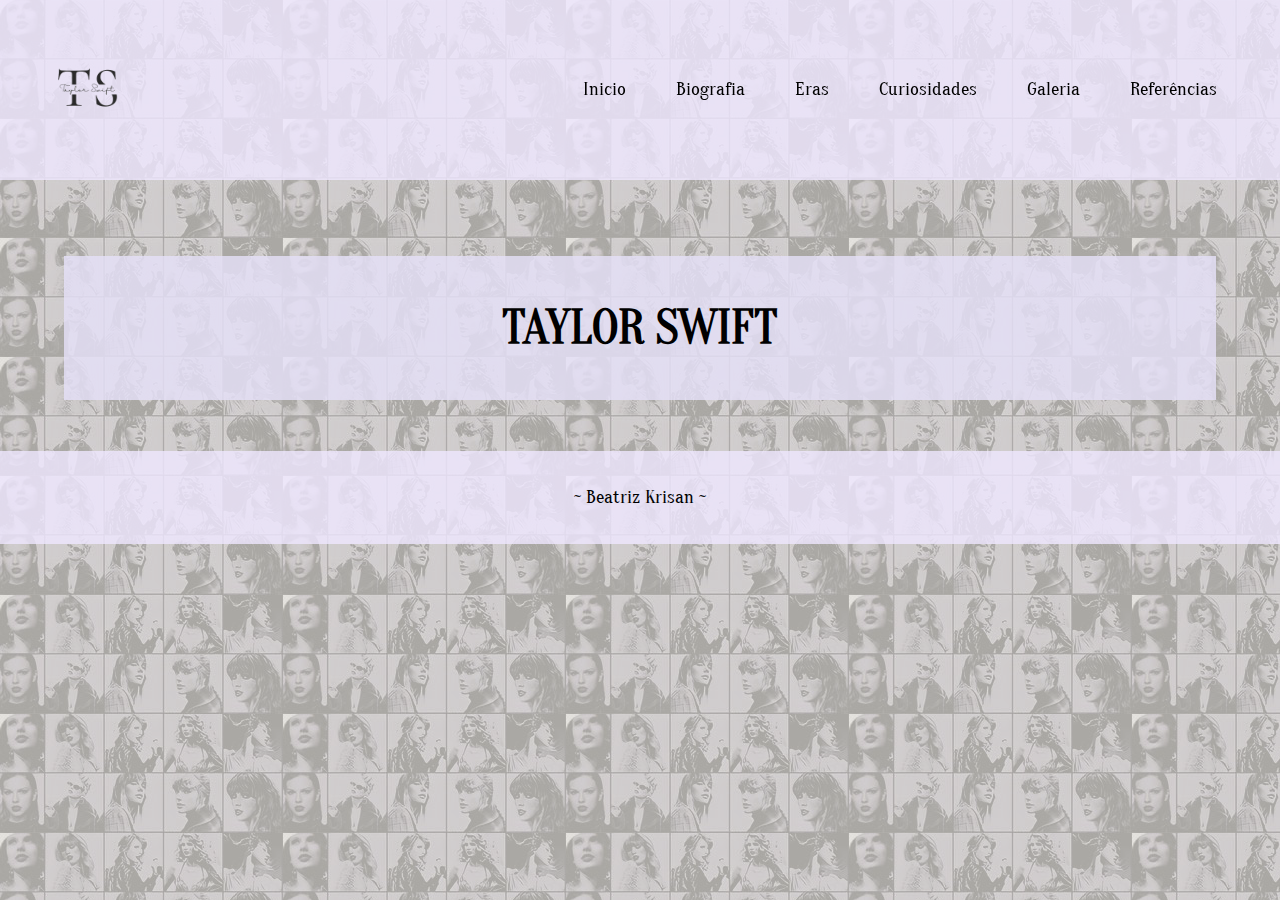
<file: bio.html>
<!DOCTYPE html>
<html lang="pt-br">
<head>
    <meta name="viewport" content="width=device-width, initial-scale=1.0">
    <title>Taylor Swift</title>
    <link rel="stylesheet" href="css/reset.css">
    <link rel="stylesheet" href="css/style.css">
    <link rel="preconnect" href="https://fonts.googleapis.com">
    <link rel="preconnect" href="https://fonts.gstatic.com" crossorigin>
    <link href="https://fonts.googleapis.com/css2?family=EB+Garamond:ital,wght@0,400..800;1,400..800&family=Oranienbaum&family=Playfair:ital,opsz,wght@0,5..1200,300..900;1,5..1200,300..900&family=Sofia&family=Unna:ital,wght@0,400;0,700;1,400;1,700&display=swap" rel="stylesheet">
    <link rel="shortcut icon" href="img/TS-Favicon_.webp" type="imge/x-icon">
</head>
<body>
    <header class="cabecalho">
        <div class="logo">
            <img class="logotipo" src="img/logo.png" alt="">
        </div>
        <nav>
        <nav id="menu">
            <input type="checkbox" id="menu-toggle">
            <label for="menu-togle" class="menu-icon">&#9776;</label>
            <ul>
                <li><a href="index.html" onclick="document.getElementById('menu-toggle').click()">Inicio</a></li>
                <li><a href="bio.html" onclick="document.getElementById('menu-toggle').click()">Biografia</a></li>
                <li><a href="eras.html" onclick="document.getElementById('menu-toggle').click()">Eras</a></li>
                <li><a href="curio.html" onclick="document.getElementById('menu-toggle').click()">Curiosidades</a></li>
                <li><a href="galeria.html" onclick="document.getElementById('menu-toggle').click()">Galeria</a></li> 
                <li><a href="referencias.html" onclick="document.getElementById('menu-toggle').click()">Referências</a></li>
            </ul>
        </nav>
    </header>
    <main>
        <h1 class="titulos">TAYLOR SWIFT</h1>
    </main>
    <footer class="rodape">
        <p> ~ Beatriz Krisan ~</p>
    </footer>
</body>
</html>
</file>
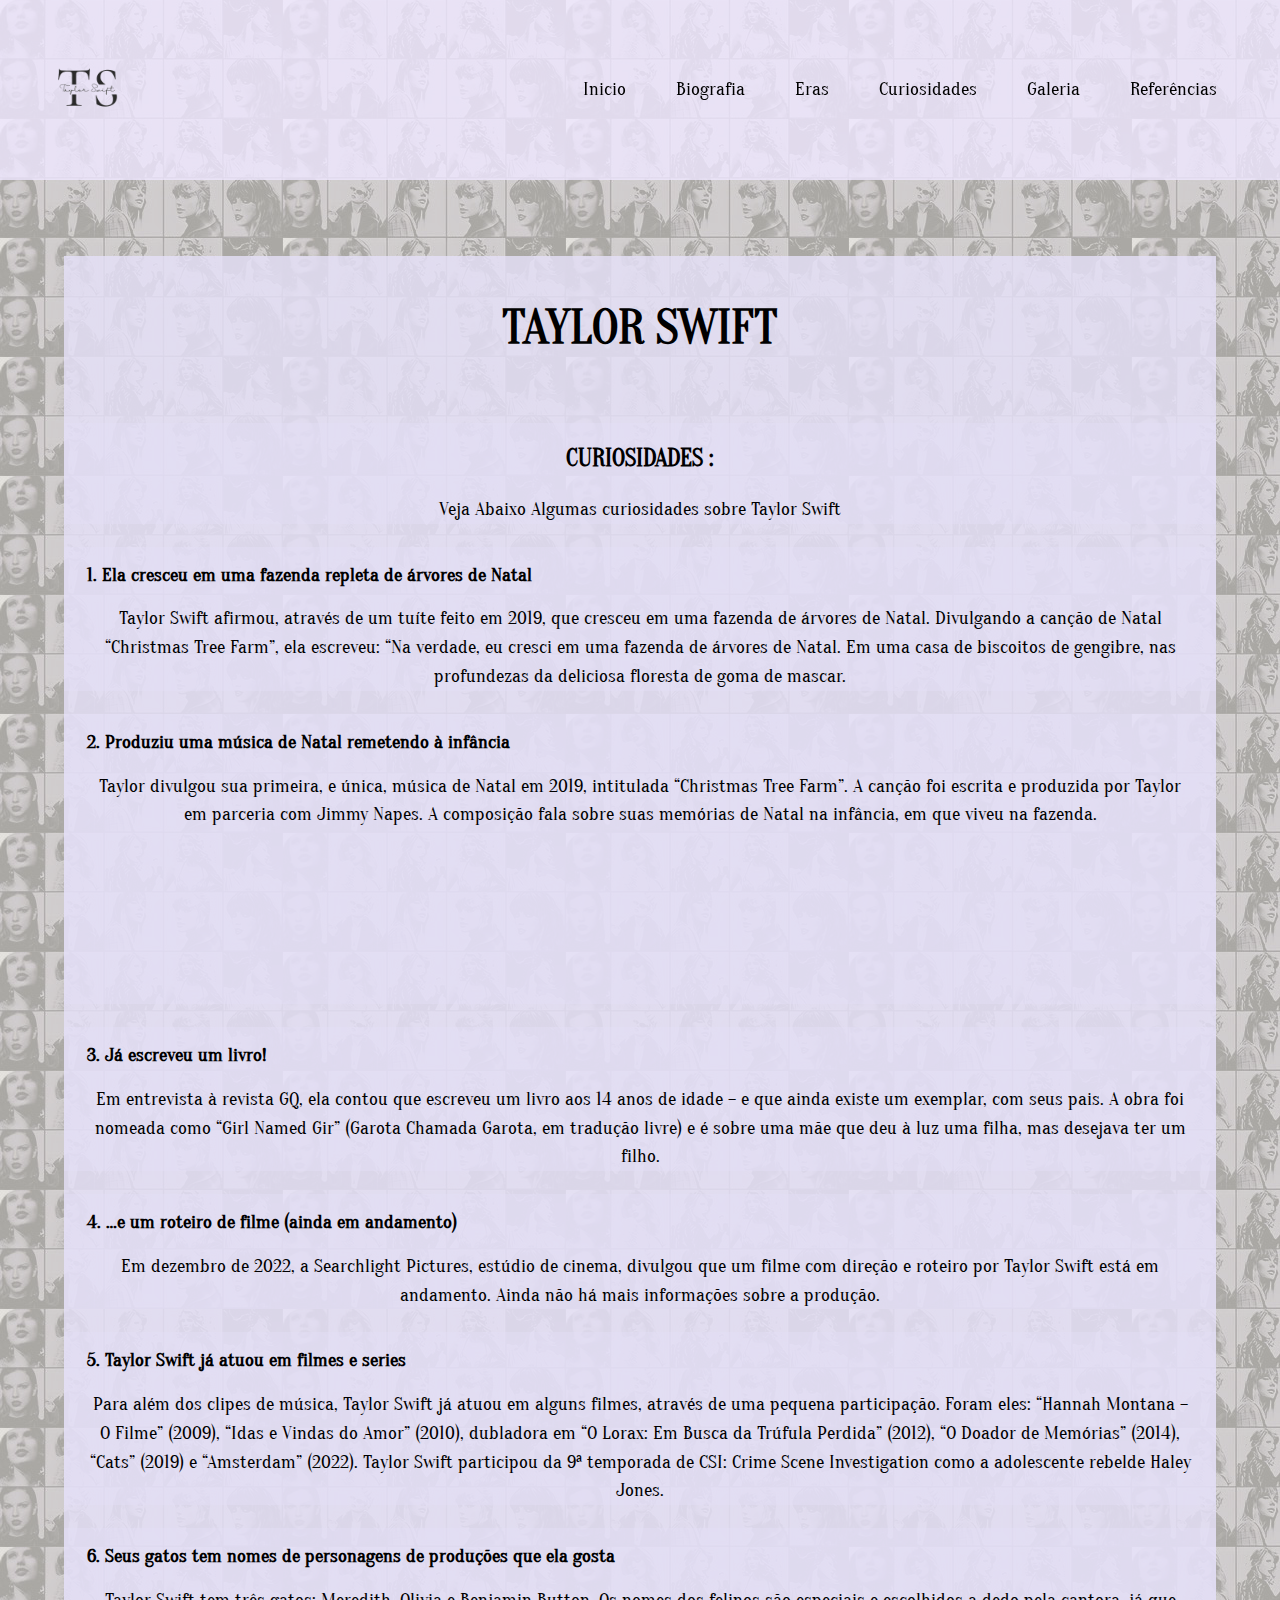
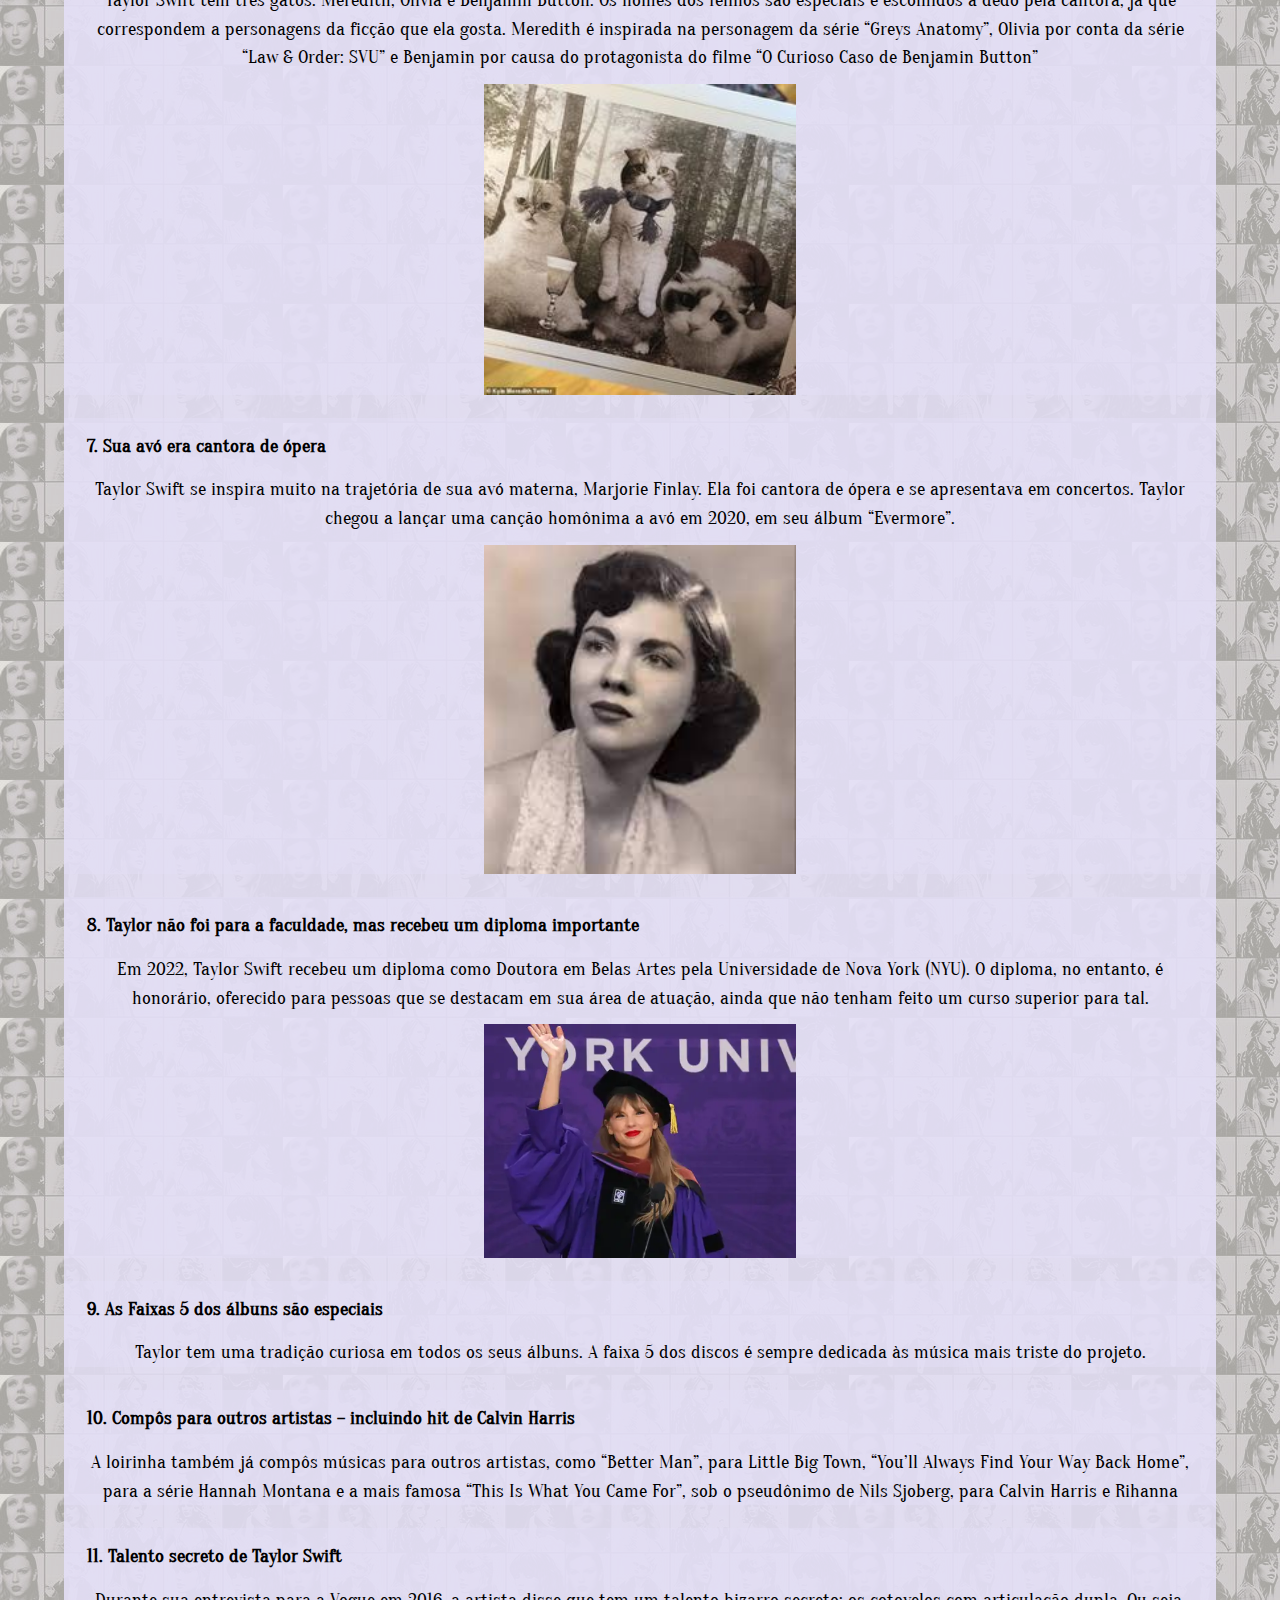
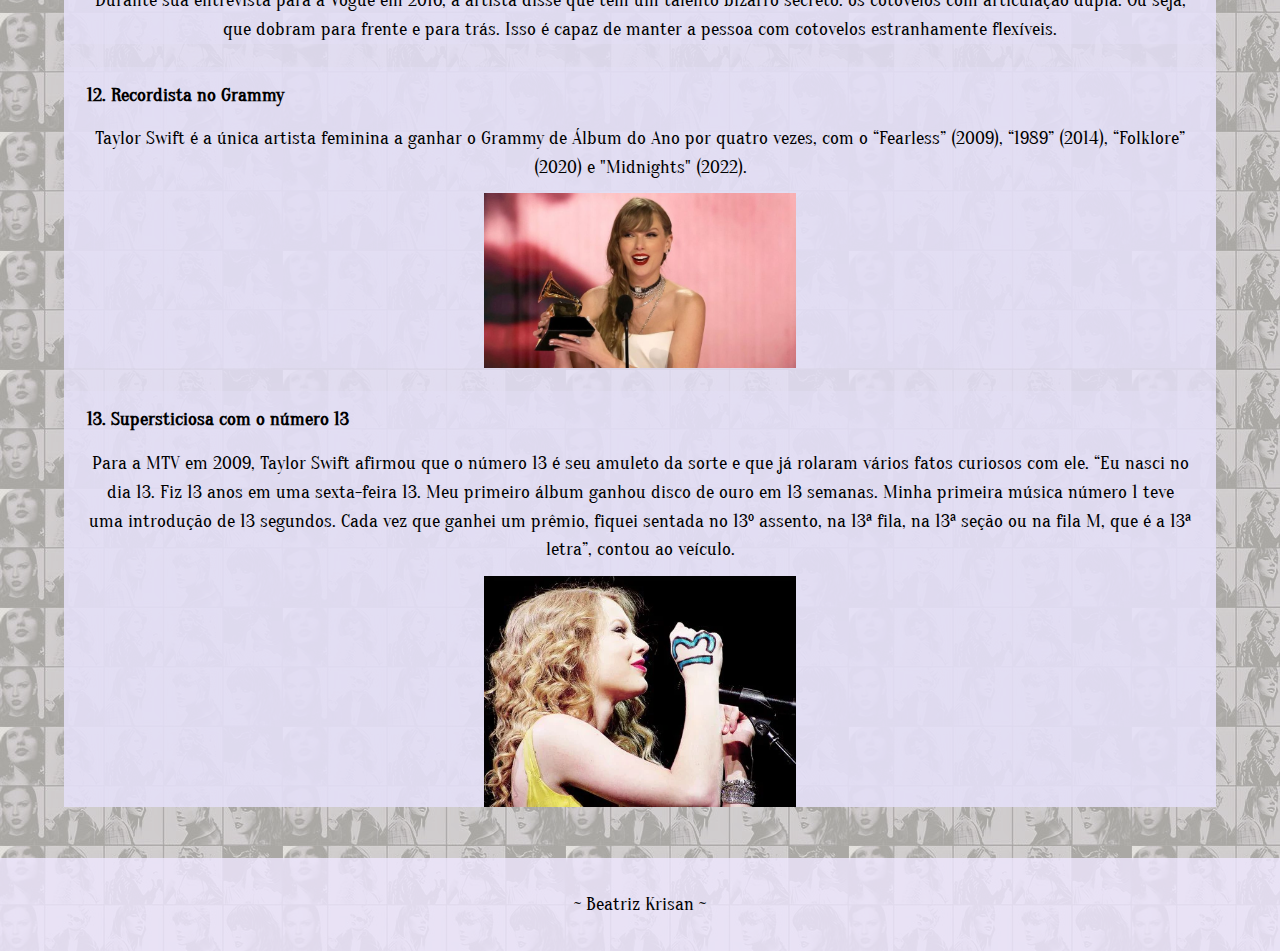
<file: curio.html>
<!DOCTYPE html>
<html lang="pt-br">
<head>
    <meta name="viewport" content="width=device-width, initial-scale=1.0">
    <title>Taylor Swift</title>
    <link rel="stylesheet" href="css/reset.css">
    <link rel="stylesheet" href="css/style.css">
    <link rel="preconnect" href="https://fonts.googleapis.com">
    <link rel="preconnect" href="https://fonts.gstatic.com" crossorigin>
    <link href="https://fonts.googleapis.com/css2?family=EB+Garamond:ital,wght@0,400..800;1,400..800&family=Oranienbaum&family=Playfair:ital,opsz,wght@0,5..1200,300..900;1,5..1200,300..900&family=Sofia&family=Unna:ital,wght@0,400;0,700;1,400;1,700&display=swap" rel="stylesheet">
    <link rel="shortcut icon" href="img/TS-Favicon_.webp" type="imge/x-icon">
</head>
<body>
    <header class="cabecalho">
        <div class="logo">
            <img class="logotipo" src="img/logo.png" alt="">
        </div>
        <nav>
        <nav id="menu">
            <input type="checkbox" id="menu-toggle">
            <label for="menu-togle" class="menu-icon">&#9776;</label>
            <ul>
                <li><a href="index.html" onclick="document.getElementById('menu-toggle').click()">Inicio</a></li>
                <li><a href="bio.html" onclick="document.getElementById('menu-toggle').click()">Biografia</a></li>
                <li><a href="eras.html" onclick="document.getElementById('menu-toggle').click()">Eras</a></li>
                <li><a href="curio.html" onclick="document.getElementById('menu-toggle').click()">Curiosidades</a></li>
                <li><a href="galeria.html" onclick="document.getElementById('menu-toggle').click()">Galeria</a></li> 
                <li><a href="referencias.html" onclick="document.getElementById('menu-toggle').click()">Referências</a></li>
            </ul>
        </nav>
    </header>
    <main>
        <h1 class="titulos">TAYLOR SWIFT</h1>
        <section>
            <h2 class="titulos" >CURIOSIDADES :</h2>
            <p>Veja Abaixo Algumas curiosidades sobre Taylor Swift</p>
        </section>
        <section>
            <h3> 1. Ela cresceu em uma fazenda repleta de árvores de Natal</h3>
            <p>Taylor Swift afirmou, através de um tuíte feito em 2019, que cresceu em uma fazenda de árvores de 
                Natal. Divulgando a canção de Natal “Christmas Tree Farm”, ela escreveu: “Na verdade, eu cresci em
                uma fazenda de árvores de Natal. Em uma casa de biscoitos de gengibre, nas profundezas da deliciosa
                floresta de goma de mascar. </p>
        </section>
        <section>
            <h3>2. Produziu uma música de Natal remetendo à infância</h3>
            <p>Taylor divulgou sua primeira, e única, música de Natal em 2019, intitulada “Christmas Tree Farm”. 
               A canção foi escrita e produzida por Taylor em parceria com Jimmy Napes. A composição fala sobre 
               suas memórias de Natal na infância, em que viveu na fazenda.</p>
               <iframe class="musica" style="border-radius:12px" src="https://open.spotify.com/embed/track/2mvabkN1i2gLnGAPUVdwek?utm_source=generator" width="100%" height="152" frameBorder="0" allowfullscreen="" allow="autoplay; clipboard-write; encrypted-media; fullscreen; picture-in-picture" loading="lazy"></iframe> 
        </section>
        <section>
            <h3>3. Já escreveu um livro!</h3>
            <p>Em entrevista à revista GQ, ela contou que escreveu um livro aos 14 anos de idade – e que ainda 
               existe um exemplar, com seus pais. A obra foi nomeada como “Girl Named Gir” (Garota Chamada Garota,
               em tradução livre) e é sobre uma mãe que deu à luz uma filha, mas desejava ter um filho.</p>
        </section>
        <section>
            <h3>4. …e um roteiro de filme (ainda em andamento)</h3>
            <p>Em dezembro de 2022, a Searchlight Pictures, estúdio de cinema, divulgou que um filme com direção 
               e roteiro por Taylor Swift está em andamento. Ainda não há mais informações sobre a produção.</p>
        </section>
        <section>
            <h3>5. Taylor Swift já atuou em filmes e series</h3>
            <p>Para além dos clipes de música, Taylor Swift já atuou em alguns filmes, através de uma pequena participação. Foram eles: “Hannah Montana – O Filme” (2009), “Idas e Vindas do Amor” (2010), dubladora em “O Lorax: Em Busca da Trúfula Perdida” (2012), “O Doador de Memórias” (2014), “Cats” (2019) e “Amsterdam” (2022).
                Taylor Swift participou da 9ª temporada de CSI: Crime Scene Investigation como a adolescente rebelde Haley Jones.</p>
        </section>
        <section>
            <h3>6. Seus gatos tem nomes de personagens de produções que ela gosta</h3>
            <p>Taylor Swift tem três gatos: Meredith, Olivia e Benjamin Button. Os nomes dos felinos são especiais
               e escolhidos a dedo pela cantora, já que correspondem a personagens da ficção que ela gosta. 
               Meredith é inspirada na personagem da série “Greys Anatomy”, Olivia por conta da série “Law & Order: 
               SVU” e Benjamin por causa do protagonista do filme “O Curioso Caso de Benjamin Button”</p>
               <img class="imggato" src="img/curio/gatos.jpg">
        </section>
        <section>
            <h3>7.  Sua avó era cantora de ópera</h3>
            <p>Taylor Swift se inspira muito na trajetória de sua avó materna, Marjorie Finlay. Ela foi cantora 
               de ópera e se apresentava em concertos. Taylor chegou a lançar uma canção homônima a avó em 2020, 
               em seu álbum “Evermore”.</p>
               <img class="imggato" src="img/curio/Marjorie-Finlay.jpg">
        </section>
        <section>
            <h3>8. Taylor não foi para a faculdade, mas recebeu um diploma importante</h3>
            <p>Em 2022, Taylor Swift recebeu um diploma como Doutora em Belas Artes pela Universidade de Nova York
               (NYU). O diploma, no entanto, é honorário, oferecido para pessoas que se destacam em sua área de 
               atuação, ainda que não tenham feito um curso superior para tal.</p>
               <img class="imggato" src="img/curio/Taylor-Swift-Formatura.webp">
        </section>
        <section>
            <h3>9. As Faixas 5 dos álbuns são especiais</h3>
            <p>Taylor tem uma tradição curiosa em todos os seus álbuns. A faixa 5 dos discos é sempre dedicada às música mais triste do projeto.</p>
        </section>
        <section>
            <h3>10. Compôs para outros artistas – incluindo hit de Calvin Harris</h3>
            <p>A loirinha também já compôs músicas para outros artistas, como “Better Man”, para Little Big Town, 
               “You’ll Always Find Your Way Back Home”, para a série Hannah Montana e a mais famosa “This Is What 
            You Came For”, sob o pseudônimo de Nils Sjoberg, para Calvin Harris e Rihanna</p>
        </section>
        <section>
            <h3>11. Talento secreto de Taylor Swift</h3>
            <p>Durante sua entrevista para a Vogue em 2016, a artista disse que tem um talento bizarro secreto: 
               os cotovelos com articulação dupla. Ou seja, que dobram para frente e para trás. Isso é capaz de 
               manter a pessoa com cotovelos estranhamente flexíveis.</p>
        </section>
        <section>
            <h3>12. Recordista no Grammy</h3>
            <p>Taylor Swift é a única artista feminina a ganhar o Grammy de Álbum do Ano por quatro vezes, com o “Fearless” (2009), “1989” (2014), “Folklore” (2020) e "Midnights" (2022).</p>
            <img class="imggato" src="img/curio/taylor grammy.jpg">
        </section>
        <section>
            <h3>13. Supersticiosa com o número 13</h3>
            <p>Para a MTV em 2009, Taylor Swift afirmou que o número 13 é seu amuleto da sorte e que já rolaram 
               vários fatos curiosos com ele. “Eu nasci no dia 13. Fiz 13 anos em uma sexta-feira 13. 
               Meu primeiro álbum ganhou disco de ouro em 13 semanas. Minha primeira música número 1 teve uma 
               introdução de 13 segundos. Cada vez que ganhei um prêmio, fiquei sentada no 13º assento, na 
               13ª fila, na 13ª seção ou na fila M, que é a 13ª letra”, contou ao veículo.</p>
               <img class="imggato" src="img/curio/taylor13.webp">
        </section>
    </main>
    <footer class="rodape">
        <p> ~ Beatriz Krisan ~</p>
    </footer>
</body>
</html>
</file>
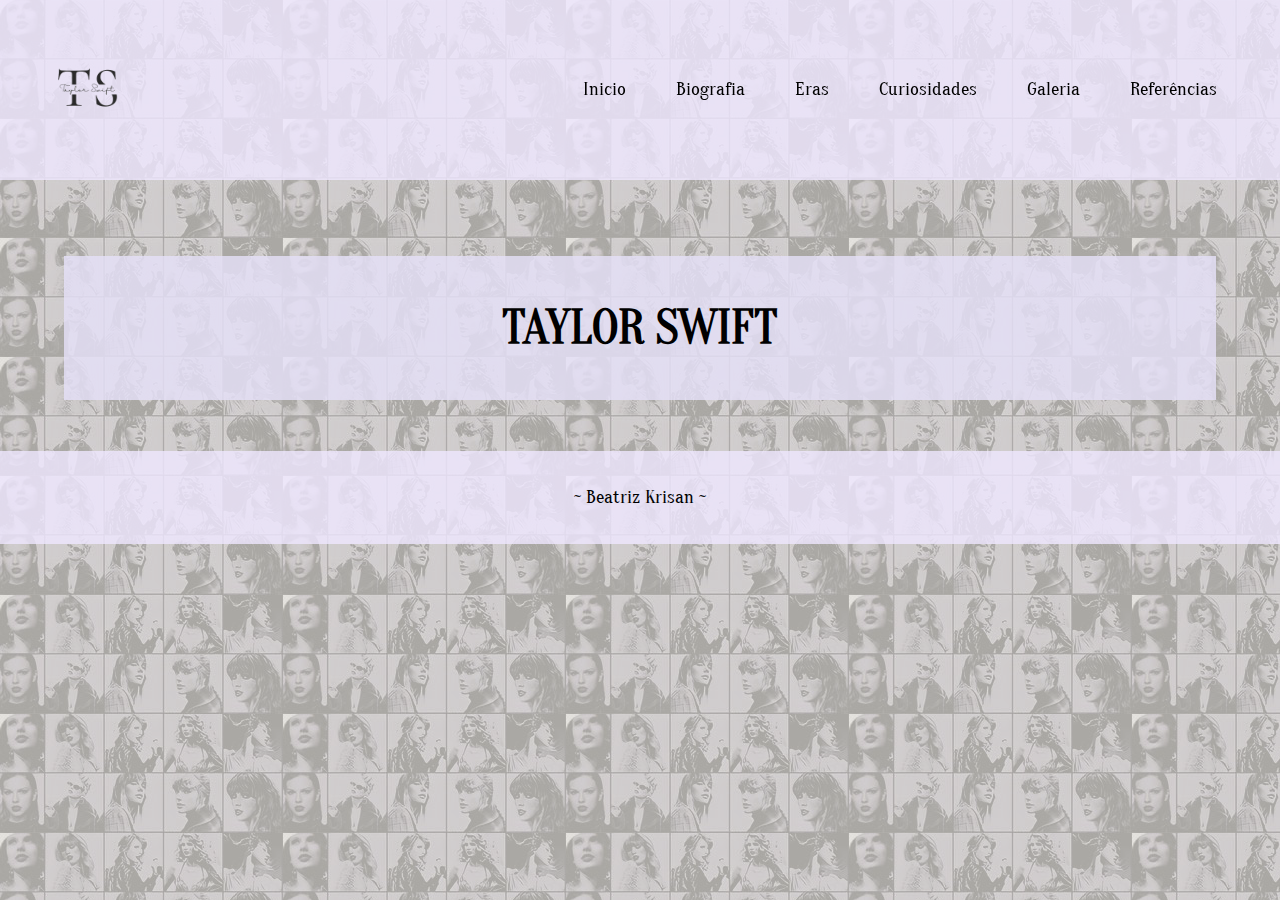
<file: eras.html>
<!DOCTYPE html>
<html lang="pt-br">
<head>
    <meta name="viewport" content="width=device-width, initial-scale=1.0">
    <title>Taylor Swift</title>
    <link rel="stylesheet" href="css/reset.css">
    <link rel="stylesheet" href="css/style.css">
    <link rel="preconnect" href="https://fonts.googleapis.com">
    <link rel="preconnect" href="https://fonts.gstatic.com" crossorigin>
    <link href="https://fonts.googleapis.com/css2?family=EB+Garamond:ital,wght@0,400..800;1,400..800&family=Oranienbaum&family=Playfair:ital,opsz,wght@0,5..1200,300..900;1,5..1200,300..900&family=Sofia&family=Unna:ital,wght@0,400;0,700;1,400;1,700&display=swap" rel="stylesheet">
    <link rel="shortcut icon" href="img/TS-Favicon_.webp" type="imge/x-icon">
</head>
<body>
    <header class="cabecalho">
        <div class="logo">
            <img class="logotipo" src="img/logo.png" alt="">
        </div>
        <nav>
        <nav id="menu">
            <input type="checkbox" id="menu-toggle">
            <label for="menu-togle" class="menu-icon">&#9776;</label>
            <ul>
                <li><a href="index.html" onclick="document.getElementById('menu-toggle').click()">Inicio</a></li>
                <li><a href="bio.html" onclick="document.getElementById('menu-toggle').click()">Biografia</a></li>
                <li><a href="eras.html" onclick="document.getElementById('menu-toggle').click()">Eras</a></li>
                <li><a href="curio.html" onclick="document.getElementById('menu-toggle').click()">Curiosidades</a></li>
                <li><a href="galeria.html" onclick="document.getElementById('menu-toggle').click()">Galeria</a></li> 
                <li><a href="referencias.html" onclick="document.getElementById('menu-toggle').click()">Referências</a></li>
            </ul>
        </nav>
    </header>
    <main>
<h1 class="titulos">TAYLOR SWIFT</h1>
    </main>
    <footer class="rodape">
        <p> ~ Beatriz Krisan ~</p>
    </footer>
</body>
</html>
</file>
<file: css/style.css>
body{
    background-color:#d3cfc8;
    background-image: url('../img/background_image/eras\ roxo\ acizentado\ claro.png');
    font-family: "Oranienbaum", serif;
}

header{
    padding: 3%;
    display: flex;
    justify-content: space-between;
    align-items: center;
}

.cabecalho{
    display:flex;
    align-items: center;
    justify-content: space-between;   
    background-color: #efe7ffcb;
    padding: 10px 20px;
    position: fixed;
    top: 0;
    width: 100%;
    z-index: 1000;
    box-sizing: border-box;
}

nav ul{
    /*background-color:#bdd6b9;*/
    margin:0;
    padding: 0;
    display: flex;
}

nav ul li {
    margin: 0 10px;
}

nav ul li a {
    color: rgb(0, 0, 0);
    font-size: 1.2em;
    text-decoration: none;
    padding: 10px 15px;
    display: block;
}

nav ul li a:hover {
    background-color: #6c6774;
    border-radius: 5px;
}

.menu-icon {
    display: none;
    font-size: 30px;
    color: white;
    cursor: pointer;
}

#menu-toggle{
    display: none;
}

.logotipo{
    width: 20%;
    margin-left: 0%;
}

@media screen and (max-width: 800px) {
    .card {
        width: calc(50% - 20px); /* 2 cards por linha em telas médias */
    }
    .col-6{
        width: 100%;
    }

    .menu-icon {
        display: block;
        padding-right: 10px;
    }

    nav ul {
        display: none;
        flex-direction: column;
        width: 100%;
        background-color: rgb(65, 105, 225, 0.8 );
        position: absolute;
        top: 60px;
        left: 0;
        z-index: 1;
        padding: 0;
    }

    #menu-toggle:checked + .menu-icon + ul {
        display: flex;
    }

    nav ul li {
        text-align: center;
        margin: 0;
    }

    nav ul li a {
        padding: 15px 0;
    }

    nav ul li label {
        /* width: 100%; */
        display: block;
    }
}

main{
    background-color: #e4e0f7d3;
    width: 90%;
    margin-top: 20%;
    margin-left: auto;
    margin-right: auto;
}



section{
    background-color: #e4e0f769;
}

.titulos{
    line-height: 3;
    text-align: center;
    font-weight: bold;
}

h1{
    font-size: 3em;
    line-height: 3;
}

h2{
    font-size: 1.5em;
    line-height: 3;
    margin-top: 2%;
}

p{
    line-height: 1.5;
    font-size: 1.2em;
    text-align: center;
    margin-left: 2%;
    margin-right: 2%;
}
.imgtaylor{
    width: 40%;
    margin-bottom: 1%;
    margin-left: auto ;
    margin-right: auto;
    display: block;
}

.imghome{
    width: 15%;
    margin-left: auto ;
    margin-right: auto;
    display: block;
}

.direita{
    float:right;
    width: 15%;
    margin-left: 2%;
    margin-right: 8%;
    margin-bottom: 1%;
    margin-top: 0%;
}

.esquerda{
    float: left;
    width: 15%;
    margin-top: 1%;
    margin-right: 3%;
    margin-left: 10%;
}
footer{
    margin-top: 4%;
    background-color:#efe7ffcb;
    font-size: 1.0em;
}

.cabecalho{
    padding: 3%;
}

.playlist{
    width: 75%;
    margin-top: 2%;
    margin-bottom: 1%;
    margin-left: auto;
    margin-right: auto;
    display: block;
    opacity: 0.9;
}

.rodape{
    padding: 2.5%;
}
/*************************************************************************************************************/
/*CURIOSIDADES*/
h3{
    font-size: 1.2em;
    line-height: 3;
    margin-top: 2%; 
    font-weight: bold;
    margin-left: 2%;
}

.musica{
    width: 40%;
    margin-top: 2%;
    margin-bottom: 1%;
    margin-left: auto;
    margin-right: auto;
    display: block;
    opacity: 0.8;
}

.imggato{
    width: 27%;
    margin-top: 1%;
    margin-bottom: 1%;
    margin-left: auto ;
    margin-right: auto;
    display: block;
}

/*<section>
            <h3></h3>
            <p></p>
        </section>*/
</file>
